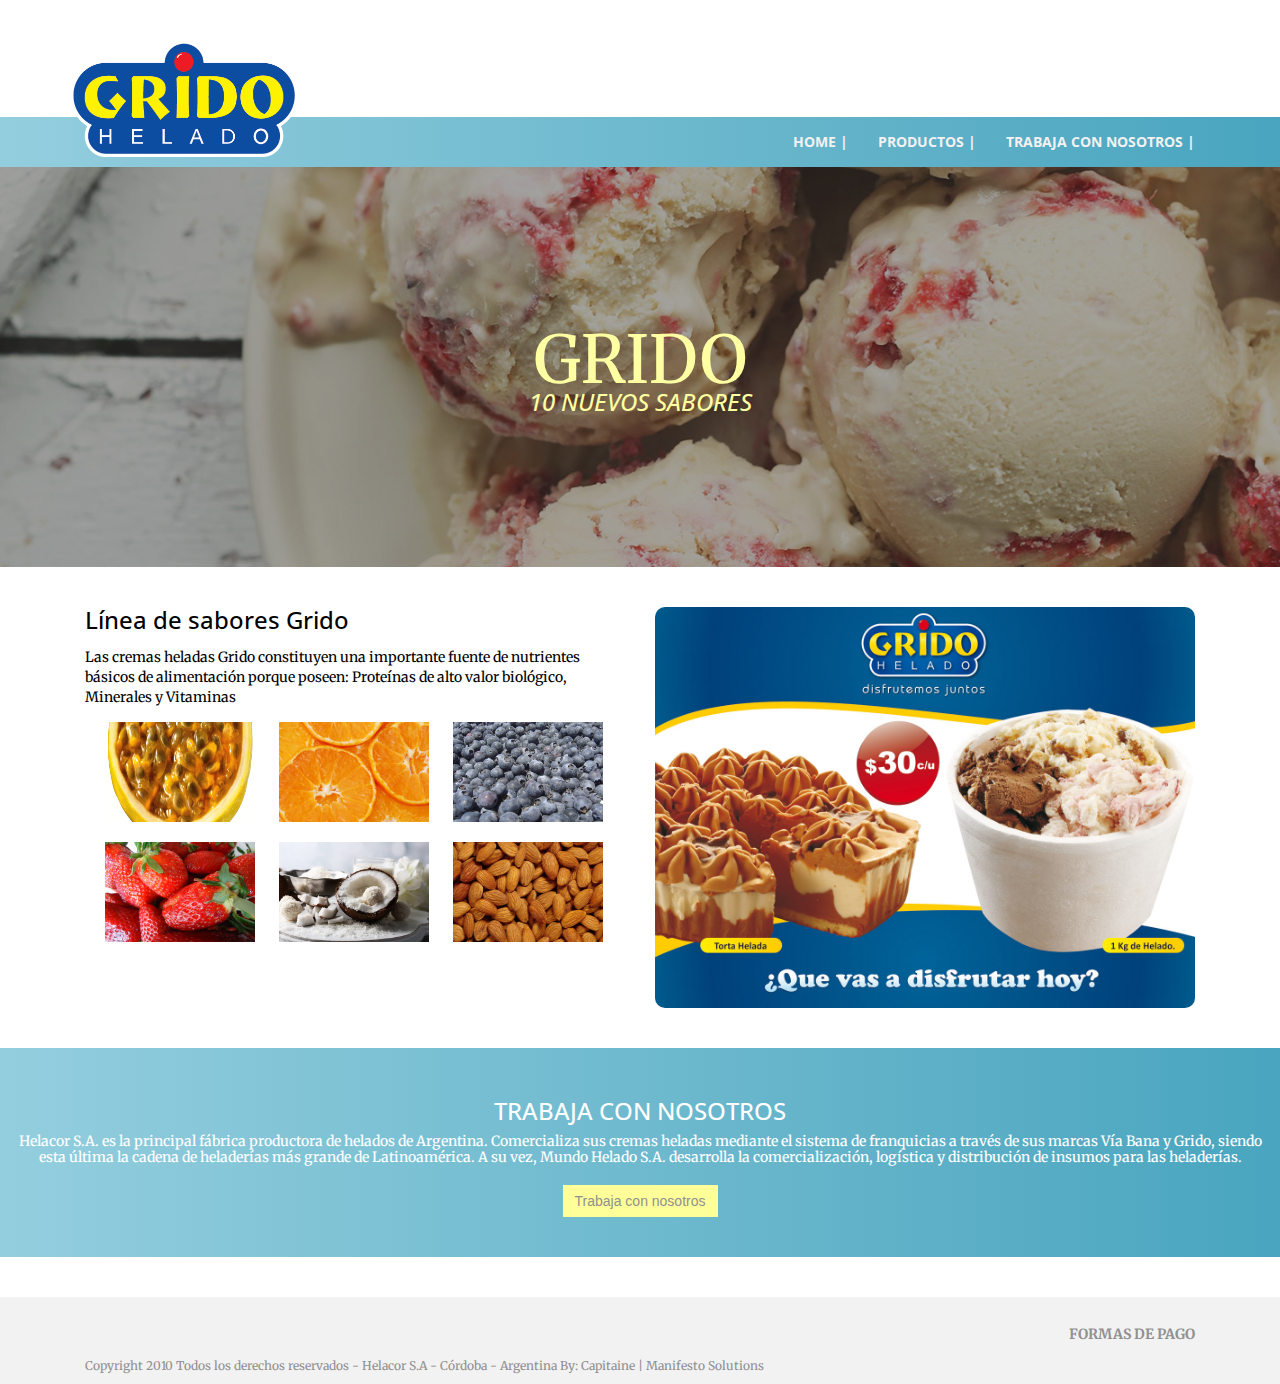
<file: index.html>
<!DOCTYPE html>
<html lang="en">
<head>
  <meta charset="UTF-8">
  <title>GRIDO | HELADOS</title>
  <link rel="icon" type="image/png" href="img/favicon (1).ico" />
  <link href="https://maxcdn.bootstrapcdn.com/font-awesome/4.6.3/css/font-awesome.min.css" rel="stylesheet" integrity="sha384-T8Gy5hrqNKT+hzMclPo118YTQO6cYprQmhrYwIiQ/3axmI1hQomh7Ud2hPOy8SP1" crossorigin="anonymous">
  <link href="https://fonts.googleapis.com/css?family=Open+Sans" rel="stylesheet">
  <link href="https://fonts.googleapis.com/css?family=Merriweather" rel="stylesheet">
  <meta name="viewport" content="width=device-width, initial-scale=1">
  <link rel="stylesheet" type="text/css" href="css/media.css">
  <link rel="stylesheet" type="text/css" href="css/bootstrap.min.css">
  <link rel="stylesheet" type="text/css" href="css/main.css">
</head>
<body>
 <!-- menu -->
 	<section class="container logo">
 		<div class="row">
 			<div class="col-xs-12 col-md-12">
 				<img src="img/logo.png" class="img-fluid" alt="Responsive image">
 			</div>
 		</div>
 	</section>
	<nav class="navbar navbar-default">
  		<div class="container">
    		<div class="navbar-header">
      			<button type="button" class="navbar-toggle collapsed" data-toggle="collapse" data-target="#bs-example-navbar-collapse-1" aria-expanded="false">
        			<span class="sr-only">Toggle navigation</span>
        			<span class="icon-bar"></span>
        			<span class="icon-bar"></span>
       				<span class="icon-bar"></span>
      			</button>
    		</div>
    		<div class="collapse navbar-collapse" id="bs-example-navbar-collapse-1">
      			<ul class="nav navbar-nav"></ul>
      			<ul class="nav navbar-nav navbar-right">
       				<li><a href="index.html">HOME |</a></li>
       				<li><a href="productos.html">PRODUCTOS |</a></li>
       				<li><a href="trabaja.html">TRABAJA CON NOSOTROS |</a></li>
     			</ul>
   			</div>
 		</div>
	</nav>	
	<!-- banner -->
	<section class="box-banner">
		<div class="container-fluid">
			<div class="row">
				<div class="col-xs-12 col-md-12">
					<h1 class="text-center">GRIDO</h1>
					<h3 class="text-center"><em>10 NUEVOS SABORES</em></h3>
				</div>
			</div>
		</div>
	</section> 
	<!-- cuerpo -->
	<section class="box-cuerpo">
		<div class="container">
			<div class="row">
				<div class="col-xs-12 col-md-12">
					<div class="col-md-6">
						<h3>Línea de sabores Grido</h3>
						<p>Las cremas heladas Grido constituyen una importante fuente de nutrientes básicos de alimentación porque poseen: Proteínas de alto valor biológico, Minerales y Vitaminas</p>
						<a href="productos.html"><img src="img/galeri_01.png" class="img-fluid galeri" alt="Responsive image"></a>
						<a href="productos.html"><img src="img/galeri_02.jpg" class="img-fluid galeri" alt="Responsive image"></a>
						<a href="productos.html"><img src="img/galeri_03.jpg" class="img-fluid galeri" alt="Responsive image"></a>
						<a href="productos.html"><img src="img/galeri_04.jpg" class="img-fluid galeri-dos" alt="Responsive image"></a>
						<a href="productos.html"><img src="img/galeri_05.jpg" class="img-fluid galeri-dos" alt="Responsive image"></a>
						<a href="productos.html"><img src="img/galeri_06.jpg" class="img-fluid galeri-dos" alt="Responsive image"></a>
					</div>
					<div class="col-md-6">
						<img src="img/img_01.jpg" class="img-fluid public" alt="Responsive image">
					</div>
				</div>
			</div>
		</div>
	</section>
	<!-- cuerpo-uno -->
	<section class="box-cuerpo-uno">
		<div class="container-fluid">
			<div class="row">
				<div class="col-xs-12 col-md-12">
					<h3 class="text-center">TRABAJA CON NOSOTROS</h3>
					<h5 class="text-center">Helacor S.A. es la principal fábrica productora de helados de Argentina. Comercializa sus cremas heladas mediante el sistema de franquicias a través de sus marcas Vía Bana y Grido, siendo esta última la cadena de heladerías más grande de Latinoamérica. 
					A su vez, Mundo Helado S.A. desarrolla la comercialización, logística y distribución de insumos para las heladerías.</h5>
					<p class="text-center">
						<a class="btn btn-default" href="trabaja.html" role="button">Trabaja con nosotros</a>
					</p>
				</div>
			</div>
		</div>
	</section>
	<!-- cuerpo-dos -->
	<section class="box-cuerpo-dos">
		<div class="container">
			<div class="row">
				<div class="col-xs-12 col-md-12">
					<div class="col-md-9">
						<p class="text-left">Copyright 2010 Todos los derechos reservados - Helacor S.A - Córdoba - Argentina
						By: Capitaine | Manifesto Solutions</p>
					</div>
					<div class="col-md-3">
						<h5 class="text-right"><strong>FORMAS DE PAGO</strong></h5>
						<div class="row">
							<div class="col-xs-12 col-md-12">
								<div class="text-right">
									<i class="fa fa-cc-amex" aria-hidden="true"></i>
									<i class="fa fa-cc-discover" aria-hidden="true"></i>
									<i class="fa fa-paypal" aria-hidden="true"></i>
								</div>
							</div>
						</div>
					</div>
				</div>
			</div>
		</div>
	</section>	
  <!-- jQuery (necessary for Bootstrap's JavaScript plugins) -->
   <script src="https://ajax.googleapis.com/ajax/libs/jquery/1.12.4/jquery.min.js"></script>
    <!-- Include all compiled plugins (below), or include individual files as needed -->
   <script src="js/bootstrap.min.js"></script>
</body>
</html>
</file>
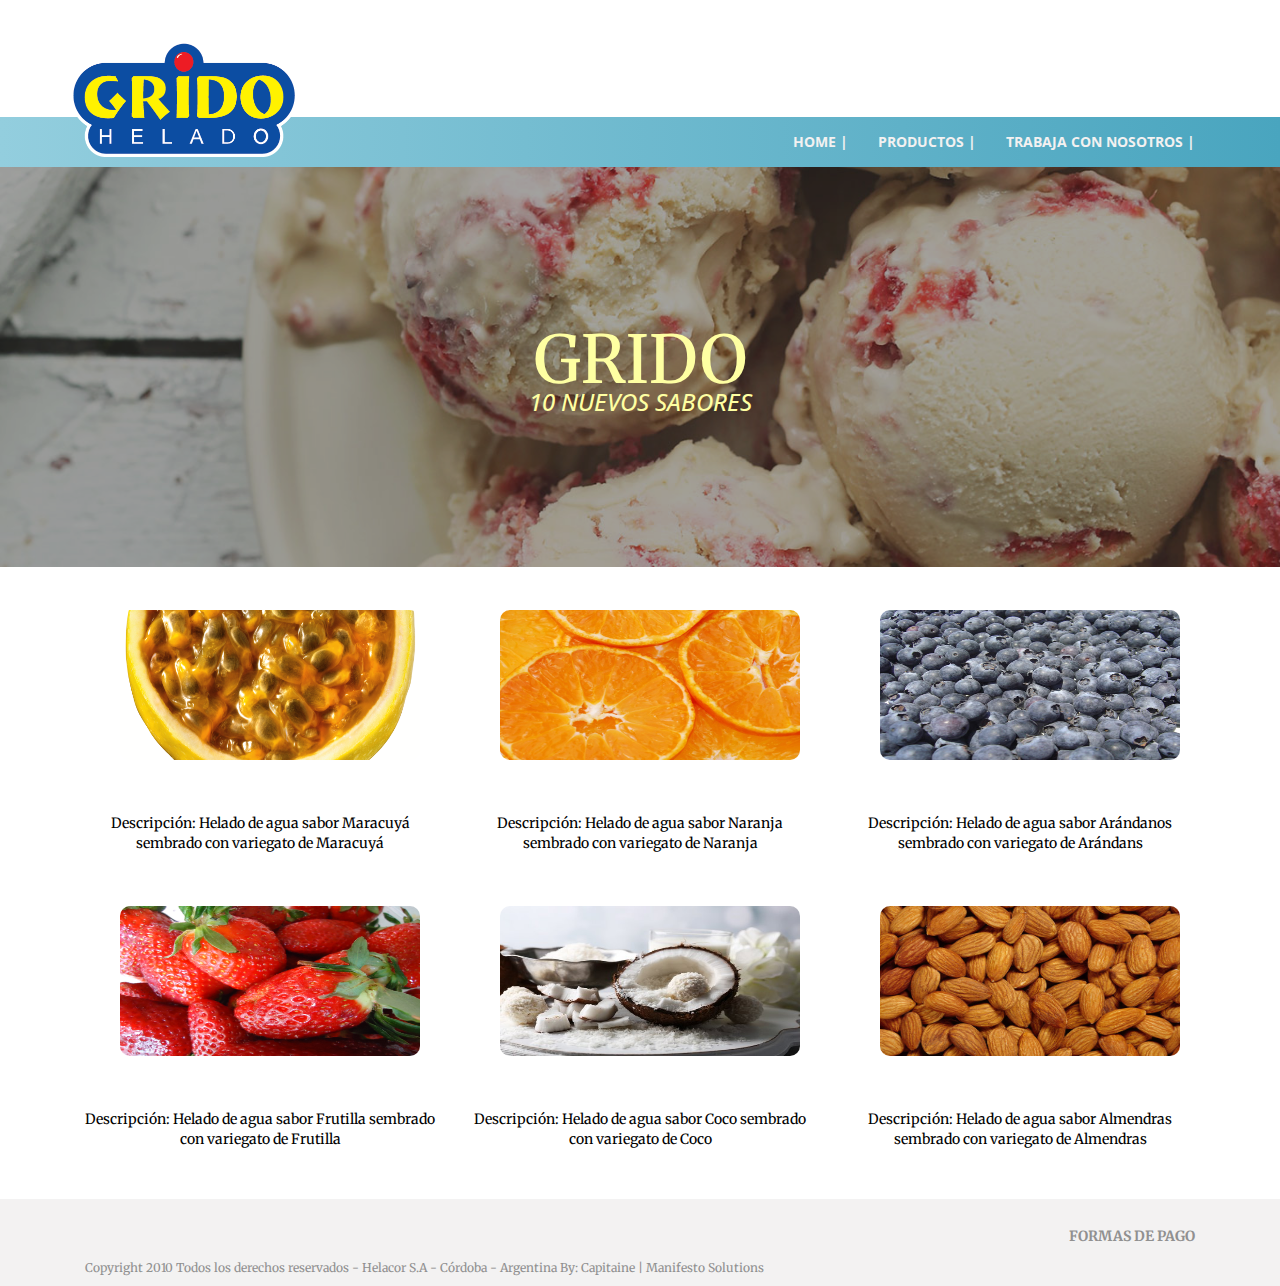
<file: productos.html>
<!DOCTYPE html>
<html lang="en">
<head>
  <meta charset="UTF-8">
  <title>PRODUCTOS</title>
  <link rel="icon" type="image/png" href="img/favicon (1).ico" />
  <link href="https://maxcdn.bootstrapcdn.com/font-awesome/4.6.3/css/font-awesome.min.css" rel="stylesheet" integrity="sha384-T8Gy5hrqNKT+hzMclPo118YTQO6cYprQmhrYwIiQ/3axmI1hQomh7Ud2hPOy8SP1" crossorigin="anonymous">
  <link href="https://fonts.googleapis.com/css?family=Open+Sans" rel="stylesheet">
  <link href="https://fonts.googleapis.com/css?family=Merriweather" rel="stylesheet">
  <meta name="viewport" content="width=device-width, initial-scale=1">
  <link rel="stylesheet" type="text/css" href="css/media.css">
  <link rel="stylesheet" type="text/css" href="css/bootstrap.min.css">
  <link rel="stylesheet" type="text/css" href="css/productos.css">
</head>
<body>
 <!-- menu -->
 	<section class="container logo">
 		<div class="row">
 			<div class="col-xs-12 col-md-12">
 				<img src="img/logo.png" class="img-fluid" alt="Responsive image">
 			</div>
 		</div>
 	</section>
	<nav class="navbar navbar-default">
  		<div class="container">
    		<div class="navbar-header">
      			<button type="button" class="navbar-toggle collapsed" data-toggle="collapse" data-target="#bs-example-navbar-collapse-1" aria-expanded="false">
        			<span class="sr-only">Toggle navigation</span>
        			<span class="icon-bar"></span>
        			<span class="icon-bar"></span>
       				<span class="icon-bar"></span>
      			</button>
    		</div>
    		<div class="collapse navbar-collapse" id="bs-example-navbar-collapse-1">
      			<ul class="nav navbar-nav"></ul>
      			<ul class="nav navbar-nav navbar-right">
       				<li><a href="index.html">HOME |</a></li>
       				<li><a href="productos.html">PRODUCTOS |</a></li>
       				<li><a href="trabaja.html">TRABAJA CON NOSOTROS |</a></li>
     			</ul>
   			</div>
 		</div>
	</nav>	
	<!-- banner -->
	<section class="box-banner">
		<div class="container-fluid">
			<div class="row">
				<div class="col-xs-12 col-md-12">
					<h1 class="text-center">GRIDO</h1>
					<h3 class="text-center"><em>10 NUEVOS SABORES</em></h3>
				</div>
			</div>
		</div>
	</section> 
	<!-- cuerpo -->
	<section class="box-cuerpo">
		<div class="container">
			<div class="row">
				<div class="col-xs-12 col-md-12">
					<div class="col-md-4">
						<p class="text-center">
							<img src="img/galeri_01.png" class="img-fluid galeri" alt="Responsive image">
						</p>
						<p class="text-center">Descripción: Helado de agua sabor Maracuyá sembrado con variegato de Maracuyá</p>
					</div>
					<div class="col-md-4">
						<p class="text-center">
							<img src="img/galeri_02.jpg" class="img-fluid galeri" alt="Responsive image">
						</p>
						<p class="text-center">Descripción: Helado de agua sabor Naranja sembrado con variegato de Naranja</p>
					</div>
					<div class="col-md-4">
						<p class="text-center">
							<img src="img/galeri_03.jpg" class="img-fluid galeri" alt="Responsive image">
						</p>
						<p class="text-center">Descripción: Helado de agua sabor Arándanos sembrado con variegato de Arándans</p>
					</div>
				</div>
				<div class="col-xs-12 col-md-12">
					<div class="col-md-4">
						<p class="text-center">
							<img src="img/galeri_04.jpg" class="img-fluid galeri" alt="Responsive image">
						</p>
						<p class="text-center">Descripción: Helado de agua sabor Frutilla sembrado con variegato de Frutilla</p>
					</div>
					<div class="col-md-4">
						<p class="text-center">
							<img src="img/galeri_05.jpg" class="img-fluid galeri" alt="Responsive image">
						</p>
						<p class="text-center">Descripción: Helado de agua sabor Coco sembrado con variegato de Coco</p>
					</div>
					<div class="col-md-4">
						<p class="text-center">
							<img src="img/galeri_06.jpg" class="img-fluid galeri" alt="Responsive image">
						</p>
						<p class="text-center">Descripción: Helado de agua sabor Almendras sembrado con variegato de Almendras</p>
					</div>
				</div>
			</div>
		</div>
	</section>
	<!-- cuerpo-dos -->
	<section class="box-cuerpo-dos">
		<div class="container">
			<div class="row">
				<div class="col-xs-12 col-md-12">
					<div class="col-md-9">
						<p class="text-left">Copyright 2010 Todos los derechos reservados - Helacor S.A - Córdoba - Argentina
						By: Capitaine | Manifesto Solutions</p>
					</div>
					<div class="col-md-3">
						<h5 class="text-right"><strong>FORMAS DE PAGO</strong></h5>
						<div class="row">
							<div class="col-xs-12 col-md-12">
								<div class="text-right">
									<i class="fa fa-cc-amex" aria-hidden="true"></i>
									<i class="fa fa-cc-discover" aria-hidden="true"></i>
									<i class="fa fa-paypal" aria-hidden="true"></i>
								</div>
							</div>
						</div>
					</div>
				</div>
			</div>
		</div>
	</section>	
 <!-- jQuery (necessary for Bootstrap's JavaScript plugins) -->
 <script src="https://ajax.googleapis.com/ajax/libs/jquery/1.12.4/jquery.min.js"></script>
 <!-- Include all compiled plugins (below), or include individual files as needed -->
 <script src="js/bootstrap.min.js"></script>
</body>
</html>
</file>
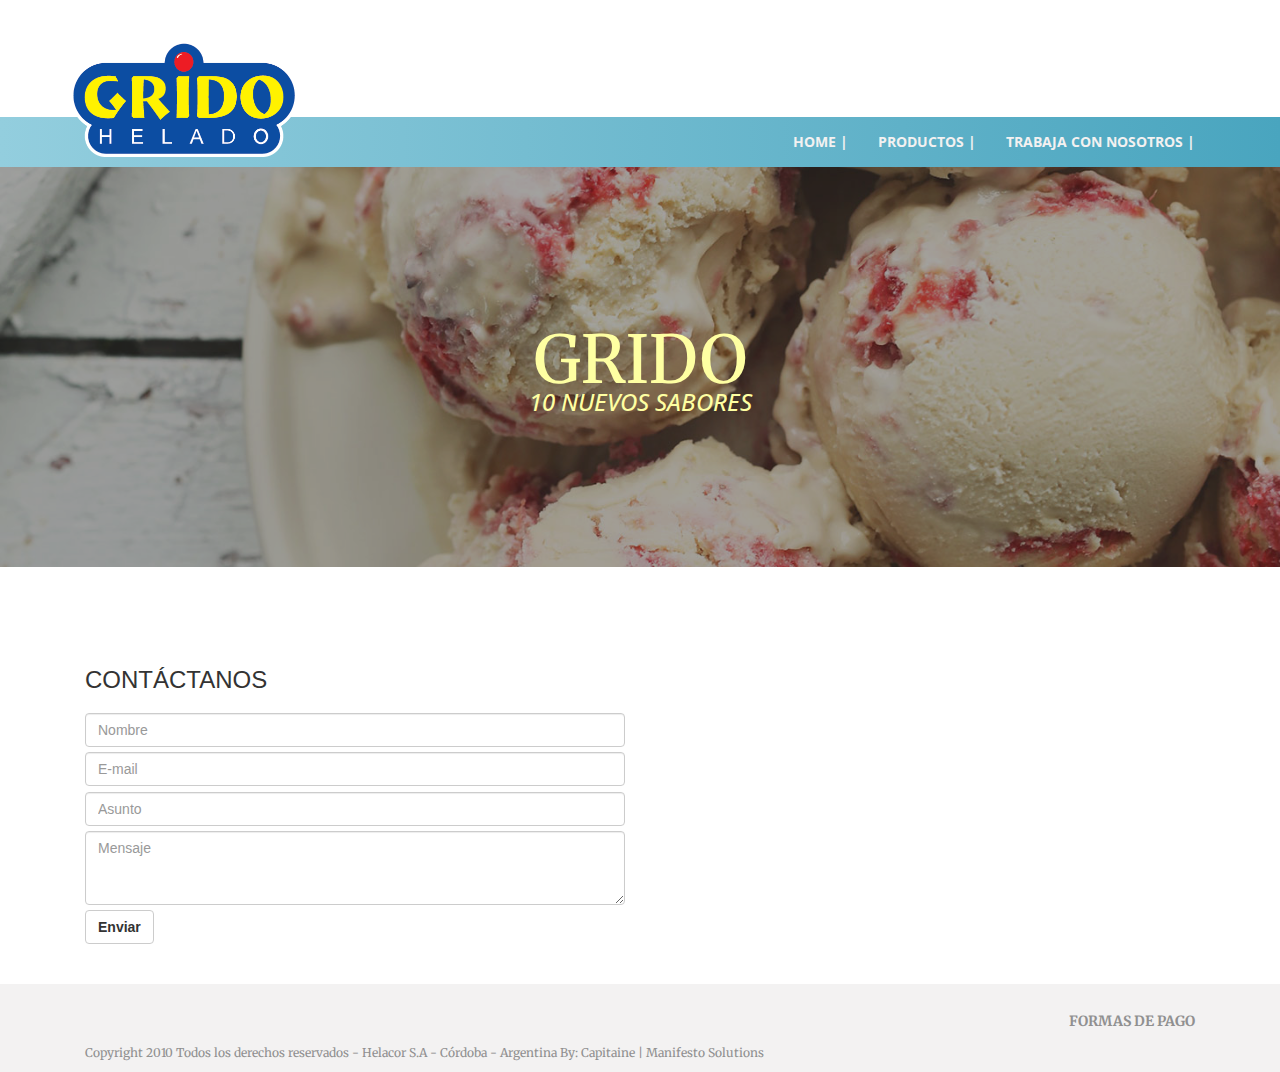
<file: trabaja.html>
<!DOCTYPE html>
<html lang="en">
<head>
  <meta charset="UTF-8">
  <title>TRABAJA CON NOSOTROS</title>
  <link rel="icon" type="image/png" href="img/favicon (1).ico" />
  <link href="https://maxcdn.bootstrapcdn.com/font-awesome/4.6.3/css/font-awesome.min.css" rel="stylesheet" integrity="sha384-T8Gy5hrqNKT+hzMclPo118YTQO6cYprQmhrYwIiQ/3axmI1hQomh7Ud2hPOy8SP1" crossorigin="anonymous">
  <link href="https://fonts.googleapis.com/css?family=Open+Sans" rel="stylesheet">
  <link href="https://fonts.googleapis.com/css?family=Merriweather" rel="stylesheet">
  <meta name="viewport" content="width=device-width, initial-scale=1">
  <link rel="stylesheet" type="text/css" href="css/media.css">
  <link rel="stylesheet" type="text/css" href="css/bootstrap.min.css">
  <link rel="stylesheet" type="text/css" href="css/trabaja.css">
</head>
<body>
 <!-- menu -->
 	<section class="container logo">
 		<div class="row">
 			<div class="col-xs-12 col-md-12">
 				<img src="img/logo.png" class="img-fluid" alt="Responsive image">
 			</div>
 		</div>
 	</section>
	<nav class="navbar navbar-default">
  		<div class="container">
    		<div class="navbar-header">
      			<button type="button" class="navbar-toggle collapsed" data-toggle="collapse" data-target="#bs-example-navbar-collapse-1" aria-expanded="false">
        			<span class="sr-only">Toggle navigation</span>
        			<span class="icon-bar"></span>
        			<span class="icon-bar"></span>
       				<span class="icon-bar"></span>
      			</button>
    		</div>
    		<div class="collapse navbar-collapse" id="bs-example-navbar-collapse-1">
      			<ul class="nav navbar-nav"></ul>
      			<ul class="nav navbar-nav navbar-right">
       				<li><a href="index.html">HOME |</a></li>
       				<li><a href="productos.html">PRODUCTOS |</a></li>
       				<li><a href="trabaja.html">TRABAJA CON NOSOTROS |</a></li>
     			</ul>
   			</div>
 		</div>
	</nav>	
	<!-- banner -->
	<section class="box-banner">
		<div class="container-fluid">
			<div class="row">
				<div class="col-xs-12 col-md-12">
					<h1 class="text-center">GRIDO</h1>
					<h3 class="text-center"><em>10 NUEVOS SABORES</em></h3>
				</div>
			</div>
		</div>
	</section> 
	<!--contacto-->
  <section class="box-contacto">
    	<div class="container"> 
    		<div class="col-xs-12 col-md-6">
     	 		<h3>CONTÁCTANOS</h3>
     	 		<div class="row">
     	 			<div class="col-md-12">
					<input type="text" class="form-control" placeholder="Nombre">
					<input type="text" class="form-control" placeholder="E-mail">
					<input type="text" class="form-control" placeholder="Asunto">
					<textarea class="form-control" placeholder="Mensaje" rows="3"></textarea>
      				<button type="button" class="btn btn-default" href="trabaja.html"><strong>Enviar</strong></button>
      			</div>
     	 		</div>
     	 	</div> 
    	</div>
  </section>
	<!-- cuerpo-dos -->
	<section class="box-cuerpo-dos">
		<div class="container">
			<div class="row">
				<div class="col-xs-12 col-md-12">
					<div class="col-md-9">
						<p class="text-left">Copyright 2010 Todos los derechos reservados - Helacor S.A - Córdoba - Argentina
						By: Capitaine | Manifesto Solutions</p>
					</div>
					<div class="col-md-3">
						<h5 class="text-right"><strong>FORMAS DE PAGO</strong></h5>
						<div class="row">
							<div class="col-xs-12 col-md-12">
								<div class="text-right">
									<i class="fa fa-cc-amex" aria-hidden="true"></i>
									<i class="fa fa-cc-discover" aria-hidden="true"></i>
									<i class="fa fa-paypal" aria-hidden="true"></i>
								</div>
							</div>
						</div>
					</div>
				</div>
			</div>
		</div>
	</section>	
<!-- jQuery (necessary for Bootstrap's JavaScript plugins) -->
<script src="https://ajax.googleapis.com/ajax/libs/jquery/1.12.4/jquery.min.js"></script>
<!-- Include all compiled plugins (below), or include individual files as needed -->
<script src="js/bootstrap.min.js"></script>
</body>
</html>
</file>
<file: css/media.css>
@media screen and (max-width: 480px){
 	.box-banner h2{
 		font-size: 16px;
 	}

 	.box-banner h3{
    font-size: 16px;
	}

 	.box-cuerpo h1{
 		font-size: 24px;
 	}

 	.box-cuerpo h3{
 		font-size: 16px;
 	}
 	
}

@media screen and (max-width: 667px){
	
  }

@media screen and (max-width: 1024px){

  }

@media screen and (max-width: 1600){

  }

 /* termina kelly*/
</file>
<file: css/main.css>
/* menu */
.navbar-default{
	background: rgba(147,206,222,1);
background: -moz-linear-gradient(left, rgba(147,206,222,1) 0%, rgba(117,189,209,1) 41%, rgba(73,165,191,1) 100%);
background: -webkit-gradient(left top, right top, color-stop(0%, rgba(147,206,222,1)), color-stop(41%, rgba(117,189,209,1)), color-stop(100%, rgba(73,165,191,1)));
background: -webkit-linear-gradient(left, rgba(147,206,222,1) 0%, rgba(117,189,209,1) 41%, rgba(73,165,191,1) 100%);
background: -o-linear-gradient(left, rgba(147,206,222,1) 0%, rgba(117,189,209,1) 41%, rgba(73,165,191,1) 100%);
background: -ms-linear-gradient(left, rgba(147,206,222,1) 0%, rgba(117,189,209,1) 41%, rgba(73,165,191,1) 100%);
background: linear-gradient(to right, rgba(147,206,222,1) 0%, rgba(117,189,209,1) 41%, rgba(73,165,191,1) 100%);
filter: progid:DXImageTransform.Microsoft.gradient( startColorstr='#93cede', endColorstr='#49a5bf', GradientType=1 );
}

.navbar .navbar-nav>li>a{
	color:#F3F1F1;
	font-weight: bold;
	font-family: "Open Sans";
}

.navbar-default .navbar-nav>li>a:hover{
	color:#DCDADA;
}
	
.navbar{
	margin-bottom: 0px;
	border:0px;
	border-radius: 0px;
}

.logo img{
	width: 20%;
	position: relative;
	top:40px;
	z-index: 8;
}

/*banner*/
.box-banner{
	width: 100%;
	height: 400px;
	display: block;
	position: relative;
	background-color: #000;
	opacity: 0.9;
}

.box-banner::after{
	content: "";
	background-image: url(../img/creamy.jpg);
	background-position: center;
	background-size: cover;
	background-repeat: no-repeat;
	opacity: 0.6;
	position: absolute;
	top:0;
	left: 0;
	right: 0;
	bottom: 0;
	z-index: -1;
}

.box-banner h1{
	font-family: "Merriweather";
	font-size: 66px;
	color:#FEFF99;
	position: relative;
	top:137px;
}

.box-banner h3{
	font-family: "Open Sans";
	color:#FEFF99;
	position: relative;
	top:110px;
}

/*cuerpo*/
.box-cuerpo img{
	margin-top: 40px;
	margin-bottom: 40px;
}

.box-cuerpo h3{
	font-family: "Open Sans";
	color: #000;
	padding-top: 20px;
}

.box-cuerpo p{
	font-family: "Merriweather";
	color: #000;
	padding-top: 4px;
}
.box-cuerpo .galeri{
	width: 150px;
	height: 100px;
	margin-top:5px;
	margin-left: 20px;
	margin-bottom:15px;
}

.box-cuerpo .galeri:hover{
	width: 150px;
	height: 100px;
	margin-top:5px;
	margin-left: 20px;
	margin-bottom:15px;
	opacity: 0.6;
}

.box-cuerpo .galeri-dos{
	width: 150px;
	height: 100px;
	margin-top:5px;
	margin-left: 20px;
	margin-bottom: 15px;
}

.box-cuerpo .galeri-dos:hover{
	width: 150px;
	height: 100px;
	margin-top:5px;
	margin-left: 20px;
	margin-bottom: 15px;
	opacity: 0.6;
}

.box-cuerpo .public{
	width: 100%;
	border-radius: 10px;
}

/*cuerpo-uno*/
.box-cuerpo-uno{
	background: rgba(147,206,222,1);
background: -moz-linear-gradient(left, rgba(147,206,222,1) 0%, rgba(117,189,209,1) 41%, rgba(73,165,191,1) 100%);
background: -webkit-gradient(left top, right top, color-stop(0%, rgba(147,206,222,1)), color-stop(41%, rgba(117,189,209,1)), color-stop(100%, rgba(73,165,191,1)));
background: -webkit-linear-gradient(left, rgba(147,206,222,1) 0%, rgba(117,189,209,1) 41%, rgba(73,165,191,1) 100%);
background: -o-linear-gradient(left, rgba(147,206,222,1) 0%, rgba(117,189,209,1) 41%, rgba(73,165,191,1) 100%);
background: -ms-linear-gradient(left, rgba(147,206,222,1) 0%, rgba(117,189,209,1) 41%, rgba(73,165,191,1) 100%);
background: linear-gradient(to right, rgba(147,206,222,1) 0%, rgba(117,189,209,1) 41%, rgba(73,165,191,1) 100%);
filter: progid:DXImageTransform.Microsoft.gradient( startColorstr='#93cede', endColorstr='#49a5bf', GradientType=1 );
}

.box-cuerpo-uno h3{
	font-family: "Open Sans";
	color:#fff;
	padding-top: 30px;
}

.box-cuerpo-uno h5{
	font-family: "Merriweather";
	color:#fff;
	padding-bottom: 10px;
}

.box-cuerpo-uno a{
	color: #909090;
	background-color:#FEFF99;
	border: none;
	border-radius: 0px;
	margin-bottom: 30px;
}

.box-cuerpo-uno a:hover{
	color:#5C5C5C;
	background-color:#FEFF99;
	border: none;
	border-radius: 0px;
	margin-bottom: 30px;
}

/*cuerpo-dos*/
.box-cuerpo-dos{
	background-color: #F3F2F2;
	margin-top: 40px;
}

.box-cuerpo-dos .fa-cc-amex, .fa-cc-discover, .fa-paypal{
	color:#909090;
	font-size: 20px;
	padding-left: 10px;
	margin-top: 20px;
	margin-bottom: 40px; 
}

.box-cuerpo-dos h5{
	font-family: "Merriweather";
	color:#909090;
	padding-top:20px;
}


.box-cuerpo-dos p{
	font-family: "Merriweather";
	font-size: 12px;
	color:#909090;
	padding-top:60px;
}
font-family: 'Open Sans', sans-serif;
font-family: 'Merriweather', serif;
</file>
<file: css/productos.css>
/* menu */
.navbar-default{
	background: rgba(147,206,222,1);
background: -moz-linear-gradient(left, rgba(147,206,222,1) 0%, rgba(117,189,209,1) 41%, rgba(73,165,191,1) 100%);
background: -webkit-gradient(left top, right top, color-stop(0%, rgba(147,206,222,1)), color-stop(41%, rgba(117,189,209,1)), color-stop(100%, rgba(73,165,191,1)));
background: -webkit-linear-gradient(left, rgba(147,206,222,1) 0%, rgba(117,189,209,1) 41%, rgba(73,165,191,1) 100%);
background: -o-linear-gradient(left, rgba(147,206,222,1) 0%, rgba(117,189,209,1) 41%, rgba(73,165,191,1) 100%);
background: -ms-linear-gradient(left, rgba(147,206,222,1) 0%, rgba(117,189,209,1) 41%, rgba(73,165,191,1) 100%);
background: linear-gradient(to right, rgba(147,206,222,1) 0%, rgba(117,189,209,1) 41%, rgba(73,165,191,1) 100%);
filter: progid:DXImageTransform.Microsoft.gradient( startColorstr='#93cede', endColorstr='#49a5bf', GradientType=1 );
}

.navbar .navbar-nav>li>a{
	color:#F3F1F1;
	font-weight: bold;
	font-family: "Open Sans";
}

.navbar-default .navbar-nav>li>a:hover{
	color:#DCDADA;
}
	
.navbar{
	margin-bottom: 0px;
	border:0px;
	border-radius: 0px;
}

.logo img{
	width: 20%;
	position: relative;
	top:40px;
	z-index: 8;
}

/*banner*/
.box-banner{
	width: 100%;
	height: 400px;
	display: block;
	position: relative;
	background-color: #000;
	opacity: 0.9;
}

.box-banner::after{
	content: "";
	background-image: url(../img/creamy.jpg);
	background-position: center;
	background-size: cover;
	background-repeat: no-repeat;
	opacity: 0.6;
	position: absolute;
	top:0;
	left: 0;
	right: 0;
	bottom: 0;
	z-index: -1;
}

.box-banner h1{
	font-family: "Merriweather";
	font-size: 66px;
	color:#FEFF99;
	position: relative;
	top:137px;
}

.box-banner h3{
	font-family: "Open Sans";
	color:#FEFF99;
	position: relative;
	top:110px;
}

/*cuerpo*/
.box-cuerpo img{
	margin-top: 40px;
	margin-bottom: 40px;
}

.box-cuerpo p{
	font-family: "Merriweather";
	color: #000;
	padding-top:38px;
}

.box-cuerpo .galeri{
	width: 300px;
	height: 150px;
	margin-top:5px;
	margin-left: 20px;
	margin-bottom:5px;
	border-radius: 10px;
}

/*cuerpo-dos*/
.box-cuerpo-dos{
	background-color: #F3F2F2;
	margin-top: 40px;
}

.box-cuerpo-dos .fa-cc-amex, .fa-cc-discover, .fa-paypal{
	color:#909090;
	font-size: 20px;
	padding-left: 10px;
	margin-top: 20px;
	margin-bottom: 40px; 
}

.box-cuerpo-dos h5{
	font-family: "Merriweather";
	color:#909090;
	padding-top:20px;
}


.box-cuerpo-dos p{
	font-family: "Merriweather";
	font-size: 12px;
	color:#909090;
	padding-top:60px;
}
font-family: 'Open Sans', sans-serif;
font-family: 'Merriweather', serif;
</file>
<file: css/trabaja.css>
/* menu */
.navbar-default{
	background: rgba(147,206,222,1);
background: -moz-linear-gradient(left, rgba(147,206,222,1) 0%, rgba(117,189,209,1) 41%, rgba(73,165,191,1) 100%);
background: -webkit-gradient(left top, right top, color-stop(0%, rgba(147,206,222,1)), color-stop(41%, rgba(117,189,209,1)), color-stop(100%, rgba(73,165,191,1)));
background: -webkit-linear-gradient(left, rgba(147,206,222,1) 0%, rgba(117,189,209,1) 41%, rgba(73,165,191,1) 100%);
background: -o-linear-gradient(left, rgba(147,206,222,1) 0%, rgba(117,189,209,1) 41%, rgba(73,165,191,1) 100%);
background: -ms-linear-gradient(left, rgba(147,206,222,1) 0%, rgba(117,189,209,1) 41%, rgba(73,165,191,1) 100%);
background: linear-gradient(to right, rgba(147,206,222,1) 0%, rgba(117,189,209,1) 41%, rgba(73,165,191,1) 100%);
filter: progid:DXImageTransform.Microsoft.gradient( startColorstr='#93cede', endColorstr='#49a5bf', GradientType=1 );
}

.navbar .navbar-nav>li>a{
	color:#F3F1F1;
	font-weight: bold;
	font-family: "Open Sans";
}

.navbar-default .navbar-nav>li>a:hover{
	color:#DCDADA;
}
	
.navbar{
	margin-bottom: 0px;
	border:0px;
	border-radius: 0px;
}

.logo img{
	width: 20%;
	position: relative;
	top:40px;
	z-index: 8;
}

/*banner*/
.box-banner{
	width: 100%;
	height: 400px;
	display: block;
	position: relative;
	background-color: #000;
	opacity: 0.9;
}

.box-banner::after{
	content: "";
	background-image: url(../img/creamy.jpg);
	background-position: center;
	background-size: cover;
	background-repeat: no-repeat;
	opacity: 0.6;
	position: absolute;
	top:0;
	left: 0;
	right: 0;
	bottom: 0;
	z-index: -1;
}

.box-banner h1{
	font-family: "Merriweather";
	font-size: 66px;
	color:#FEFF99;
	position: relative;
	top:137px;
}

.box-banner h3{
	font-family: "Open Sans";
	color:#FEFF99;
	position: relative;
	top:110px;
}

/*cuerpo-dos*/
.box-contacto .form-control{
	margin-bottom: 1%;
}

.box-cuerpo-dos{
	background-color: #F3F2F2;
	margin-top: 40px;
}

.box-cuerpo-dos .fa-cc-amex, .fa-cc-discover, .fa-paypal{
	color:#909090;
	font-size: 20px;
	padding-left: 10px;
	margin-top: 20px;
	margin-bottom: 40px; 
}

.box-cuerpo-dos h5{
	font-family: "Merriweather";
	color:#909090;
	padding-top:20px;
}

.box-cuerpo-dos p{
	font-family: "Merriweather";
	font-size: 12px;
	color:#909090;
	padding-top:60px;
}

.box-contacto h3{
	margin-top: 100px;
	margin-bottom: 20px;
}
font-family: 'Open Sans', sans-serif;
font-family: 'Merriweather', serif;
</file>
